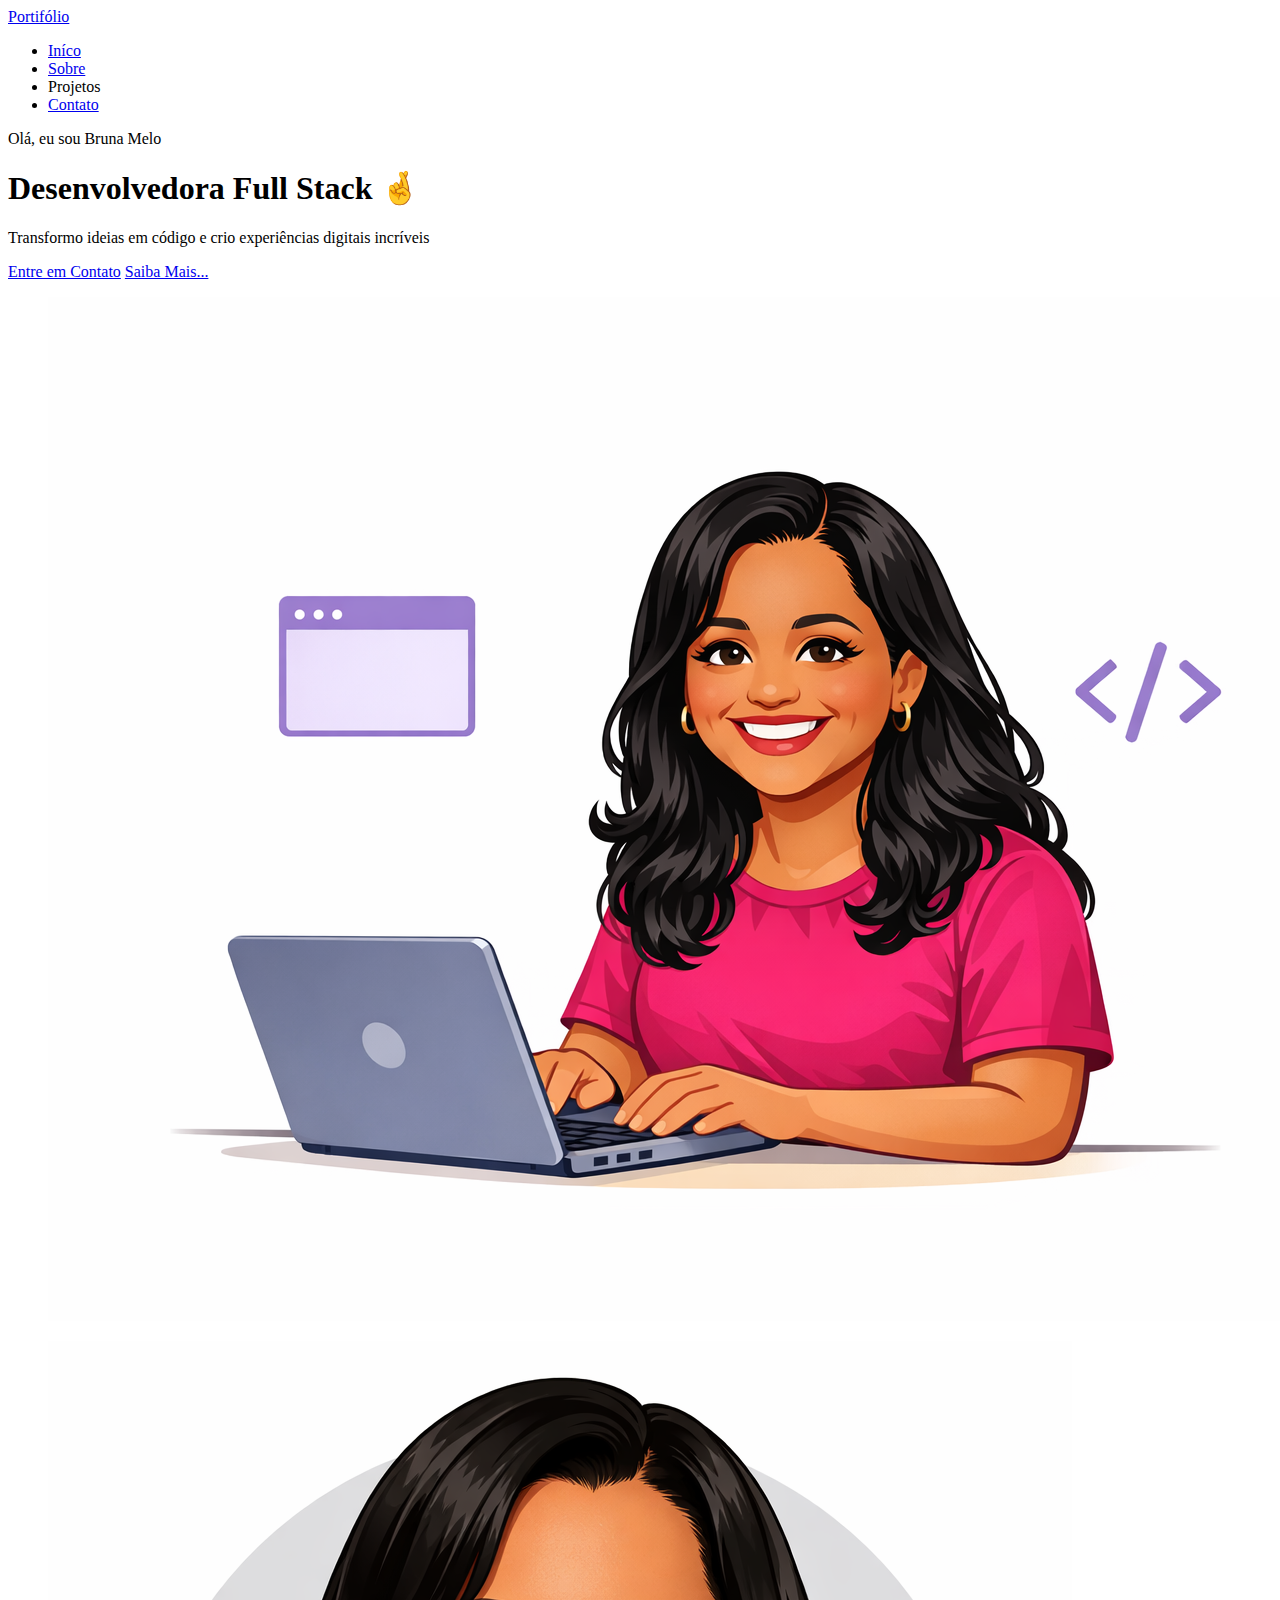
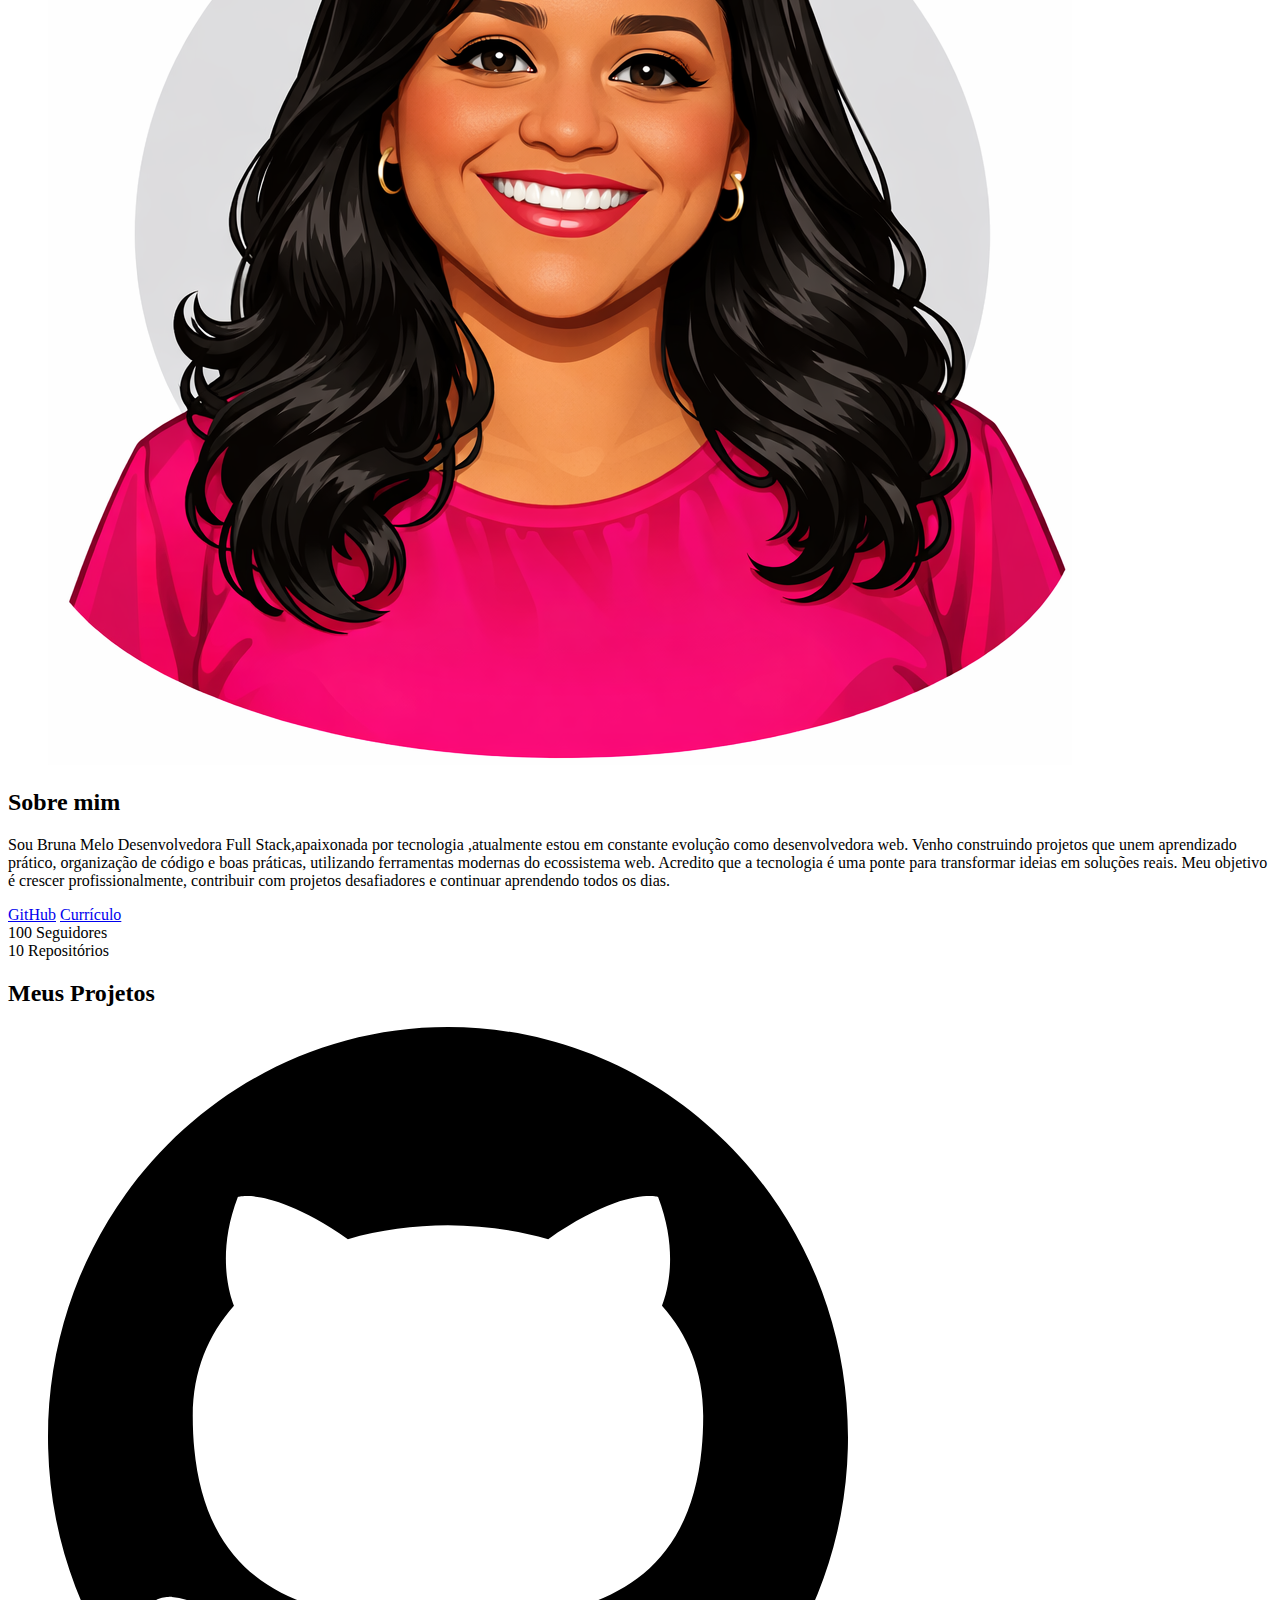
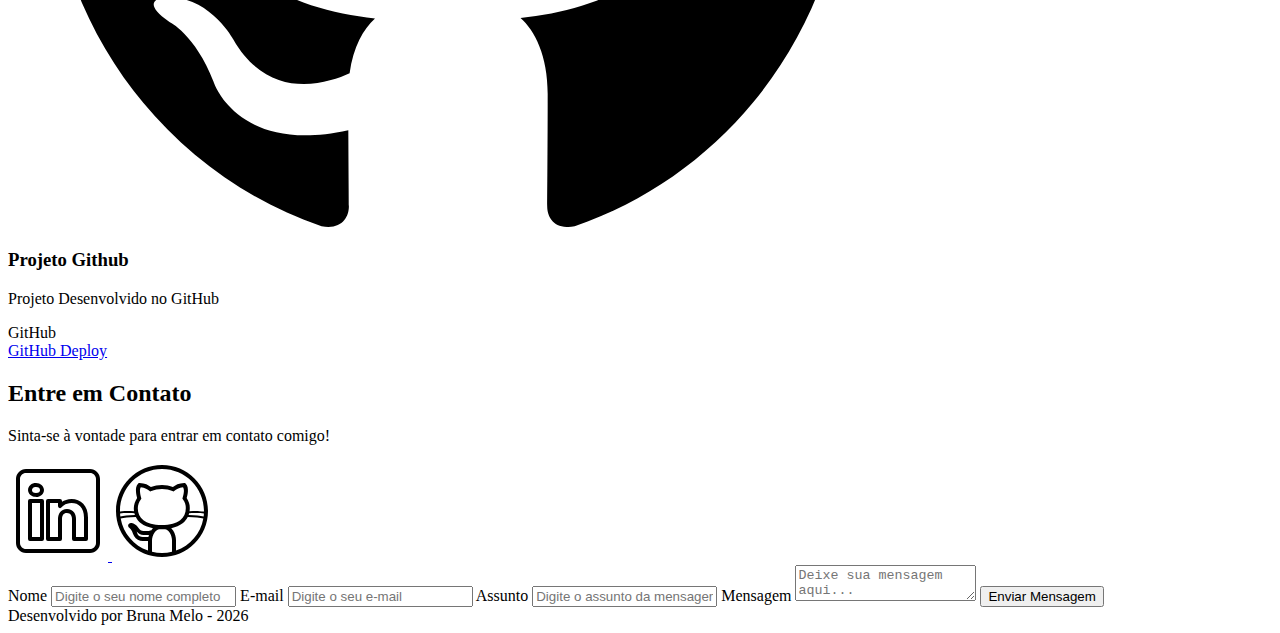
<file: index.html>
<!DOCTYPE html>
<html lang="pt-br">
<head>
    
    <meta charset="UTF-8">
	
    <meta name="viewport" content="width=device-width, initial-scale=1.0">
	
    <meta name="author" content="Bruna Melo">
    <meta 
        name="description"
        content="Portfólio da Generation Brasil, 
                desenvolvedora Full Stack especializada em criar experiências 
                digitais incríveis. Conheça meus projetos e entre em contato."
    >
    <meta name="robots" content="index, follow">

    <link rel="icon" type="image/svg+xml" href="./assets/img/favicon.svg">

    <title>Portfólio - Bruna Melo</title>
</head>
<body>

  <header>
    <div class="menu-content">

      <a href="index.html" id="titutlo">Portifólio</a>

      <nav>
        <ul class="menu-list">
          <li><a href="#hero">Iníco</a></li>
          <li><a href="#about">Sobre</a></li>
          <li><a hrfe="#projects">Projetos</a></li>
          <li><a href="contact">Contato</a></li>
        </ul>
      </nav>
    </div>

  </header>

  <main>

    <section id="hero" class="section-container hero-container">

    <article class ="hero-content" >

        <span> Olá, eu sou Bruna Melo </span>
        <h1> Desenvolvedora Full Stack 🤞</h1>
        <p> Transformo ideias em código e crio experiências digitais incríveis</p>
      
      <div class="buttons-container">
        <a href="#contact" class="botao" >Entre em Contato</a>
        <a href="about" class="botao-outline">Saiba Mais...</a>
      </div>
    
    </article>

    <figure class="hero-image">
      <img src="./assets/img/ChatGPT Image 2 de fev. de 2026, 14_10_54.png"
            alt="Foto do autor."
            class="float-animation">
    </figure>

    </section>

    <!--Seção Sobre o autor-->
    <section id="about" class="section-container about-container">

      <figure class="about-image">
          <img src="./assets/img/ChatGPT Image 2 de fev. de 2026, 14_03_55.png" alt="Foto do perfil">

      </figure>

      <article class="about-content">
          <h2> Sobre mim </h2>
          <p>
               Sou Bruna Melo Desenvolvedora Full Stack,apaixonada por tecnologia ,atualmente estou em constante evolução como desenvolvedora web. 
               Venho construindo projetos que unem aprendizado prático, organização de código e boas práticas, utilizando ferramentas modernas do ecossistema web.
               Acredito que a tecnologia é uma ponte para transformar ideias em soluções reais. 
               Meu objetivo é crescer profissionalmente, contribuir com projetos desafiadores e continuar aprendendo todos os dias.
          </p>

          <div class="about-buttons-data">


            <div class="buttons-container">
                <a href="#" target="_blank" class="botao">GitHub</a>
                <a href="#"target="_blank"  class="botao-outline">Currículo</a>
            </div>


                  <div class="data-container">
                     <div class="data-item">
                     <span class="data-number">100</span>
                     <span class="data-label">Seguidores</span>
                  </div>
            

                   <div class="data-item">
                      <span class="data-number">10</span>
                      <span class="data-label">Repositórios</span>
                   </div>


            </div>
          </div>

      </article>

    </section>

    <!--SeçãProjetos do Autor-->
    <section id="projects" class="section-container projects-container">
        <h2>Meus Projetos</h2>

    <!--Swiper Container-->
        <div class="swiper projects-swiper">
             <div class="swiper-wrapper">
                 <div class="swiper-slide">

                      <article classe="project-card">
                          <figure class="project-image">
                               <img src="./assets/icons/githublack.svg"
                               alt="Ícone Github">
                          </figure>


                          <div class="project-content">

                            <h3>Projeto Github</h3>
                            <p>Projeto Desenvolvido no GitHub</p>


                              <div class="project-tags">
                                <span class="tag">GitHub</span>
                              </div>


                              <div class="project-buttons">
                                 <a href="#" target="_blank" class="botao botao-sm">
                                  GitHub
                                 </a>
                                 <a href="#" target="_blanck" class="botao-outline botao-sm">
                                  Deploy
                                 </a>

                              </div>
                          </div>

                      </article>
                
                 </div>
             </div>

             <!--Botões de navegação-->

             <div class="swiper-button-next"></div>
             <div class="swiper-button-prev"></div>

             <!--Paginação-->

             <div class="swiper-pagination"></div>
        </div>

    </section>

    <!--Seção Formulário de Contato e Redes Sociais-->
    <section id="contact" class="section-container contact-container">

    <!--REDES SOCIAIS-->  

      <article class="contact-info">
        <h2>Entre em Contato</h2>
        <p>Sinta-se à vontade para entrar em contato comigo!</p>


          <div class="social-container">
              <a href="#" target="_blank" class="social-icon" aria-label="LinkedIn">
                  <img src="./assets/icons/linkedin.svg" alt="Link para o LinkedIn">
              </a>

              <a href="#" target="_blank" class="social-icon" aria-label="GitHub">
                  <img src="./assets/icons/github.svg" alt="Link para o GitHub">
              </a>  

          </div>

      </article>

      <!--FORMULÁRIO-->
      
      <form id="formulario">

        <label for="nome">Nome</label>
        <input id="nome" name="nome" type="text" placeholder="Digite o seu nome completo">
        <span id="erro-nome"></span>


        <label for="email">E-mail</label>
        <input id="email" name="email" type="text" placeholder="Digite o seu e-mail">
        <span id="erro-email"></span>


        <label for="assunto">Assunto</label>
        <input id="assunto" name="assunto" type="text" placeholder="Digite o assunto da mensagem">
        <span id="erro-assunto"></span>


        <label for="mesagem">Mensagem</label>
        <textarea id="mesagem" name="mesagem" type="text" placeholder="Deixe sua mensagem aqui..."></textarea>
        <span id="erro-mesagem"></span>

        <button class="botao" type="submit">Enviar Mensagem</button>

      </form>

    </section>

  </main>

  <footer>

    Desenvolvido por Bruna Melo - 2026

  </footer>
    
</body>
</html>
</file>
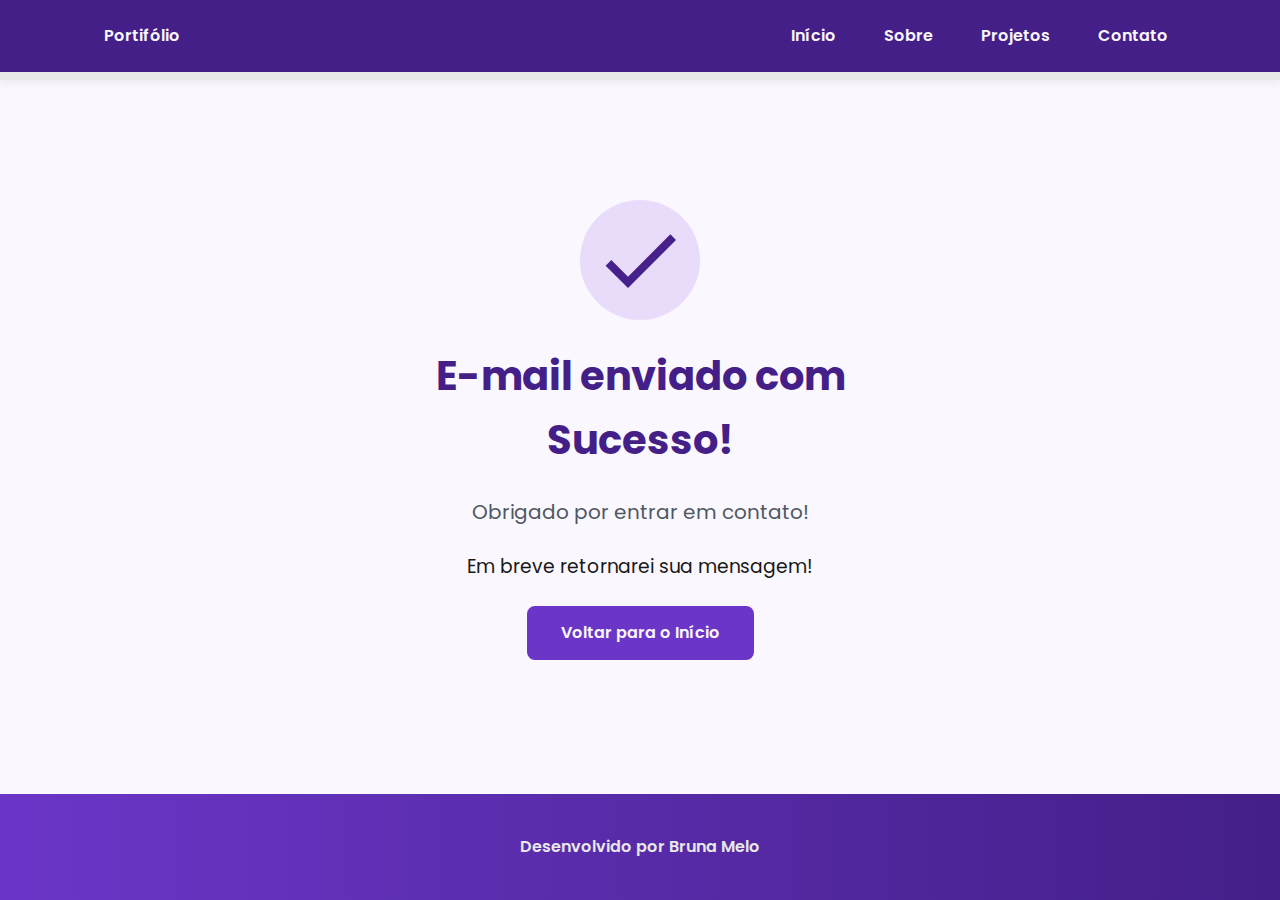
<file: success.html>
<!DOCTYPE html>
<html lang="pt-br">

<head>

   <!-- Fontes do Google -->
<link rel="preconnect" href="https://fonts.googleapis.com">
<link rel="preconnect" href="https://fonts.gstatic.com" crossorigin>

<!-- Fonte do Google - Poppins -->
<link href="https://fonts.googleapis.com/css2?family=Poppins&display=swap" rel="stylesheet">

    <meta charset="UTF-8">

    <meta name="viewport" content="width=device-width, initial-scale=1.0">

    <meta name="author" content="Bruna Melo">
    <meta name="description"
        content="Portfólio da Bruna Melo, desenvolvedora Full Stack especializado em criar experiências digitais incríveis. Conheça meus projetos e entre em contato.">
    <meta name="robots" content="index, follow">

    <link rel="icon" type="image/svg+xml" href="./assets/img/favicon.svg">

     <!-- Link para a Folha de Estilo da Página - CSS -->
    <link rel="stylesheet" href="./assets/css/style.css">

    <title>Portfólio - Bruna Melo</title>

</head>

<body>

    <!-- Cabeçalho da Página (header) -->
    <header>
        <div class="menu-content">
           <a href="index.html" id="titutlo">Portifólio</a>

           <nav>

                <ul class="menu-list">
                  <li><a href=index.html#hero>Início</a></li>
                  <li><a href=index.html#about>Sobre</a></li>
                  <li><a href=index.html#projects>Projetos</a></li>
                  <li><a href=index.html#contact>Contato</a></li>

                </ul>

           </nav>
        </div>


        
    </header>

    <!-- Seção Principal da Página (main) -->
    <main>

      <!--Mensagem de sucesso-->
      <section class="success-container">
        <article class="success-content">

          <figure class="success-icon">
            <img src="./assets/img/success.svg"
             alt="Ilustração de sucesso"
             class="float-animation"
             >          
          </figure>

          <h1>E-mail enviado com Sucesso!</h1>
          <h2>Obrigado por entrar em contato!</h2>
          <h3>Em breve retornarei sua mensagem!</h3>

          <a class="botao" href="index.html">Voltar para o Início</a>

        </article>
      </section>
        
    </main>

    <!-- Rodapé da Página (footer) -->
    <footer>

      Desenvolvido por Bruna Melo
        
    </footer>

</body>

</html>
</file>
<file: assets/css/style.css>
*{margin:0;
  padding:0;
  box-sizing: border-box;
  font-family: 'Poppins', sans-serif;
  font-weight: 400;
  text-decoration: none;
  outline: none;

}

:root {

/*Paleta de Cores - Purple */
--purple-50:  #f4eaff;
--purple-100: #e9dcfa;
--purple-200: #cdb3f0;
--purple-300: #b186e5;
--purple-400: #9460db;
--purple-500: #6b36c8;
--purple-600: #5b2ca0;
--purple-700: #4c2177;
--purple-800: #441f88;
--purple-900: #2a0e4d;

/*Cores Neutras*/

--gray-200: #e8e8e8;
--gray-400: #505861;
--black:    #171717;
--white:    #FAF7FF;

/*Cores de Estado*/

--error: #e63946;

/*Sombras*/

--shadow-sm: 0 0.25rem 0.5rem    rgba(0, 0, 0, 0.05);
--shadow-md: 0 0.25rem 0.75rem   rgba(107,54,200,0.3);
--shadow-lg: 0.5rem 1.5rem       rgba(107,54,200,0.2);


/*Espaçamentos*/

--spacing-xs:   0.5rem;
--spacing-sm:   1rem;
--spacing-md:   1.5rem;
--spacing-lg:   2rem;
--spacing-xl:   3rem;
--spacing-2xl:  4rem;


/*Tamanho de Fonte*/

--text-sm:    0.75rem;
--text-base:  1rem;
--text-lg:    1.25rem;
--text-xl:    1.5rem;
--text-2xl:    2rem;
--text-3xl:    2.5rem;

/*Border Radius*/

--radius-sm:   0.25rem;
--radius-md:   0.5rem;
--radius-lg:   1rem;
--radius-xl:   2rem;
--radius-full: 50%;

/*Animação Padrão*/

--transition-default: all 0.3s ease;

}

html {
       scroll-behavior:smooth;
}

body{
      display: flex;
      flex-direction: column;
      min-height: 100vh;
      background-color: var(--white);
      line-height: 1.6;
      color: var(--black);
}

main {
        flex:1;
}

.section-container {
  max-width: 70rem;
  margin: 0 auto;
  padding: var(--spacing-xl) var(--spacing-md);
  scroll-margin-top: 6rem;
}

.buttons-container {
  display: flex;
  gap: var(--spacing-sm);
}

.botao,
.botao-outline {
  display: inline-block;
  padding: 0.75rem 2rem;
  border: 0.15rem solid transparent;
  border-radius: var(--radius-md);
  font-size: var(--text-base);
  font-weight: 600;
  text-align: center;
  cursor: pointer;
  transition: var(--transition-default);
}

/* Botão preenchido (primário) */
.botao {
  border-color: var(--purple-500);
  background-color: var(--purple-500);
  color: var(--white);
}

.botao:hover {
  border-color: var(--purple-800);
  background-color: var(--purple-800);
  box-shadow: var(--shadow-md);
  transform: translateY(-0.25rem);
}

/* Botão outline (secundário) */
.botao-outline {
  border-color: var(--purple-500);
  background-color: transparent;
  color: var(--purple-500);
}

.botao-outline:hover {
  border-color: var(--purple-500);
  background-color: var(--purple-500);
  color: var(--white);
  transform: translateY(-0.25rem);
}

/*Modificador para botões pequenos(usado em projetos)*/


.botao.botao-sm,
.botao-outline.botao-sm {
    min-width: 6rem;
    padding: 0.25rem var(--spacing-sm);
    border-width:  0.125rem;
    border-radius: 0.25rem;
    font-size: var(--text-sm);

}

header {
  position: sticky;
  top: 0;
  z-index: 1000;
  width: 100%;
  height: 5rem;
  border-bottom: var(--spacing-xs) solid var(--gray-200);
  background-color: var(--purple-800);
  box-shadow: var(--shadow-sm);
}

header a {
  font-weight: 600;
  color: var(--white);
  transition: color 0.3s ease;
}

header a:hover {
  color: var(--purple-100);
}

header {
  position: sticky;
  top: 0;
  z-index: 1000;
  width: 100%;
  height: 5rem;
  border-bottom: var(--spacing-xs) solid var(--gray-200);
  background-color: var(--purple-800);
  box-shadow: var(--shadow-sm);
}

header a {
  font-weight: 600;
  color: var(--white);
  transition: color 0.3s ease;
}

header a:hover {
  color: var(--purple-100);
}

#titulo {
  font-size: var(--text-2xl);
  font-weight: 700;
}

.menu-content {
  display: flex;
  justify-content: space-between;
  align-items: center;
  max-width: 70rem;
  height: 100%;
  margin: 0 auto;
  padding: 0 var(--spacing-md);
}

.menu-list {
  display: flex;
  gap: var(--spacing-lg);
  list-style: none;
}

.menu-list a {
  padding: var(--spacing-xs);
}

.hero-container {
    display:flex;
    align-items:center;
    gap: var(--spacing-2xl);
    min-height: calc(100vh - 5rem);
  }

  .hero-content {
  display: flex;
  flex: 1;
  flex-direction: column;
  gap: var(--spacing-md);
}

.hero-content span {
  font-size: var(--text-xl);
  font-weight: 700;
}

.hero-content h1 {
  font-size: var(--text-3xl);
  font-weight: 700;
}

.hero-content p,
.about-content p,
.contact-info p {
  font-size: var(--text-lg);
  color: var(--gray-400);
}

.hero-image{
    display:flex;
    flex:1;
    justify-content: center;
}

.hero-image img{

  width: 100%;
  max-width: 100%;
  border-radius: var(--radius-xl);
}

/* Animação Flutuante */

@keyframes float {
  0%,
  100% {
          transform: translateY(0);
  }

  50% {
        transform: translateY(-1.25rem);
  }
}

.float-animation {
    animation: float 3s ease-in-out infinite;
}

.about-container{
  display:flex;
  align-items:center;
  gap:var(--spacing-2xl);
  margin:var(--spacing-2xl) auto;
  border-radius:var(--radius-lg);
  background-color:var(--gray-200);
}

.about-image {
    flex: 0 0 17.5rem;
}

.about-image img {
    width: 100%;
    border: 0.35rem solid var(--purple-500);
    border-radius: var(--radius-full);
    box-shadow: var(--shadow-lg);
}

.about-content h2,
.projects-container h2,
.contact-info h2{
    margin-bottom: var(--spacing-md);
    font-size: var(--text-3xl);
    font-weight: 700;
    color: var(--purple-800);
}

.about-content p{
    margin-bottom: var(--spacing-sm);
    text-align: justify;
}

.about-buttons-data{
    display: flex;
    justify-content: space-between;
    align-items: center;
    gap: var(--spacing-lg);
    margin-top: var(--spacing-lg);
}

.about-buttons-data .botao{
      margin-right: auto;
}

.data-container {
  display: flex;
  gap: var(--spacing-lg);
  margin-top: 0;
}

.data-item {
  display: flex;
  flex-direction: column;
  align-items: center;
}

.data-number {
  font-size: var(--text-xl);
  font-weight: 700;
  text-align: center;
  color: var(--purple-500);
}

.data-label {
  font-size: var(--text-base);
  text-align: center;
  color: var(--gray-400);
}

.projects-container{
    scroll-margin-top: 3rem;
    margin: var(--spacing-2xl) auto;
    text-align: center;
}

.projects-swiper {
    position: relative;
    width: 100%;
    padding: var(--spacing-sm) var(--spacing-xl) var(--spacing-xl);
    overflow: hidden;
}

.project-card{
  display:flex;
  flex-direction: column;
  width: 100%;
  height: 100%;
  border: 0.15rem solid var(--gray-200);
  border-radius: var(--radius-lg);
  background-color: var(--white);
  box-shadow: var(--shadow-sm);
  overflow: hidden;
  transition: var(--transition-default);
}

.project-card:hover {
   box-shadow: var(--shadow-lg);
}

.project-image {
    display: flex;
    align-items: center;
    justify-content: center;
    width: 100%;
    height: 10rem;
    background: linear-gradient(135deg, var(--purple-50)0%, var(--purple-100)100%);
}

.project-image img{
      width: 75%;
      height: 75%;
      max-width: 7rem;
      max-height: 7rem;
      object-fit: contain;
      transition: transform 0.3s ease;
}

.project-content {
  display: flex;
  flex: 1;
  flex-direction: column;
  padding: var(--spacing-md);
  text-align: left;
}

.project-content h3 {
  margin-bottom: 0.75rem;
  font-size: var(--text-lg);
  font-weight: 700;
}

.project-content p {
  flex: 1;
  margin-bottom: var(--spacing-sm);
  font-size: 0.95rem;
  color: var(--gray-400);
}

.project-tags {
  display: flex;
  flex-wrap: wrap;
  gap: var(--spacing-xs);
}

.tag {
  padding: 0.375rem 0.75rem;
  border-radius: var(--radius-sm);
  background-color: var(--purple-100);
  font-size: var(--text-sm);
  font-weight: 600;
  color: var(--purple-800);
}

.project-buttons {
    display:flex;
    justify-content: center;
    align-items: center;
    gap: 0.75rem;
    margin-top:var(--spacing-sm);
}

.swiper-wrapper{
    align-items:stretch;
}

.swiper-slide{
    display:flex;
    height: flex;
}

.swiper-button-next,
.swiper-button-prev {
  width: 3rem;
  height: 3rem;
}

.swiper-button-next:after,
.swiper-button-prev:after {
  font-size: var(--text-lg);
  color: var(--purple-500);
}

.swiper-button-next:hover:after,
.swiper-button-prev:hover:after {
  color: var(--purple-900);
}

.swiper-pagination-bullet {
    width: 0.75rem;
    height: 0.75rem;
    background-color: var(--gray-200);
    opacity: 1;
}

.swiper-pagination-bullet-active {
    width: var(--spacing-lg);
    border-radius: var(--radius-sm);
    background-color: var(--purple-500);
}

.contact-container {
    display:grid;
    grid-template-columns: 1fr 1fr;
    gap: var(--spacing-2xl);
}

.contact-info h2{
  margin-bottom: var(--spacing-md);
}

.contact-info p{
  margin-bottom: var(--spacing-lg);
}

.social-container{
  display: flex;
  justify-content: center;
  gap: var(--spacing-xl);
}
.social-icon {
  width: 5rem;
  height: 5rem;
  padding: 0.75rem;
  border-radius: var(--radius-md);
  transition: var(--transition-default);
}

.social-icon img {
  width: 100%;
  filter: brightness(0) saturate(100%);
  transition: filter 0.3s ease;
}

.social-icon:hover img {
  filter: brightness(0)
          saturate(100%)
          invert(42%)
          sepia(93%)
          saturate(1352%)
          hue-rotate(243deg)
          brightness(79%)
          contrast(91%);
}
 form {
  display:flex;
  flex-direction: column;
  gap: 0.75rem;
 }

 form label {
    font-size: var(--text-base);
    font-weight: 600;
 }

 form input,
 form textarea{
      width: 100%;
      padding: 0.5rem var(--spacing-sm);
      border: 0.25rem solid var(--gray-200);
      border-radius: var(--radius-md);
      font-family: inherit;
      font-size: var(--text-base);
      transition: border-color 0.3s ease;
 }

 form input:focus,
 form textarea:focus {
      border-color: var(--purple-500);
      outline: none;
 }

 form textarea{
    min-height: 5rem;
    resize: none;
 }

 form span {
    margin-top: -0.75rem;
    font-size:var(--text-sm);
    color:var(--error);
 }

 footer {
    padding: 2.5rem;
    background: linear-gradient(to right, var(--purple-500), var(--purple-800));
    font-weight: 600;
    text-align: center;
    color:var(--gray-200);
 }

 .success-container{
    display: flex;
    flex-direction: column;
    justify-content: center;
    align-items: center;
    width: 100%;
    min-height: calc(100vh - 12.5rem);
    padding: var(--spacing-xl) var(--spacing-md);
 }

 .success-content{
    display: flex;
    flex-direction: column;
    align-items: center;
    gap: var(--spacing-md);
    max-width: 37.5rem;
    text-align:center;
 }

 .success-content h1 {
    font-size: var(--text-3xl);
    font-weight: 700;
    color:var(--purple-800);
 }

 .success-content h2{
    font-size: var(--text-lg);
    color:var(--gray-400);
 }

 .success-icon{
    display:flex;
    align-items: center;
    justify-content: center;
    width: 7.5rem;
    height: 7.5rem;
    border-radius: var(--radius-full);
    background-color: var(--purple-100);
 }

 .success-icon img {
      width: 6rem;
      height: 6rem;
      filter:brightness()
             saturate(100%)
             invert(11%)
             sepia(69%)
             saturate(3759%)
             hue-rotate(256deg)
             brightness(101%)
             contrast(96%);
 }
  /*Tablet*/

 @media screen and (max-width: 1024px) {

  /*Layout*/

  .section-container{
      padding: var(--spacing-lg) var(--spacing-md);
  }
  /*Tipografia*/

  .section-container h1{
      font-size: var(--text-3xl);
  }
  
  .section-container h2{
     font-size: var(--text-2xl);
  }
  .section-container p {
     font-size: var(--text-base);
  }
  .section-container span {
      font-size: var(--text-lg);
  }
  .success-content h1 {
    font-size: var(--text-3xl)
  }
  .success-content h2 {
    font-size: var(--text-xl);
  }
  /*Header - Oculta menu em telas pequendas*/

  @media (max-width: 768px){
    .menu-list{
      display: none;
    }
  }
/*Hero*/

.hero-container{
  flex-direction: column-reverse;
  gap: var(--spacing-lg);
  min-height: 60vh;
  text-align: center;
}

.hero-content,
.hero-image{
  width: 90%;
}

.hero-image img{
  object-fit: cover;
}

.buttons-container{
  justify-content: center;
  width: 100%;
}

.hero-container .botao,
.hero-container .botao-outline{
    padding: 0.75rem 1.5rem;
    font-size: 0.95rem;
    white-space: nowrap;
}

/*About*/

.about-container{
  flex-direction: column;
  gap:var(--spacing-md);
  margin:var(--spacing-lg);
  padding: var(--spacing-lg);
}

.about-image {
  flex: 0 0  auto;
  width: 100%;
  display: flex;
  justify-content: center;
}
.about-image img {
  max-width: 16rem;
  width: 100%;
}

.about-content{
  width: 100%;
}
.about-buttons-data{
   flex-direction: column;
   gap:var(--spacing-md);
   align-items: stretch;
}
.about-buttons-data .botao{

  margin-right:0;

}
.data-container{
    justify-content: center;
    width: 100%;
}

/*Projects*/

.projects-container{
  margin:var(--spacing-lg) auto 0;
}
.projects-swiper{
  margin: 0;
  padding: var(--spacing-sm) var(--spacing-lg) 2.5rem;
}
.project-card{
    width: 100%;
    height: 30rem;
    min-height: 30rem;
    max-height: 30rem;
    max-width: 100%;
}
.project-content {
    display: flex;
    flex-direction: column;
    justify-content: space-between;
    height: 100%;
}

.project-content p {
    flex: 1;
    overflow: hidden;
}

.project-tags {
    min-height: 2.5rem;
    align-items: flex-start;
}

.swiper-wrapper {
    align-items: stretch;
}

.swiper-slide {
    display: flex;
    justify-content: center;
    align-items: stretch;
    height: auto;
}

.swiper-button-next,
.swiper-button-prev {
    display: none;
}

/* Contact */
.contact-container {
    grid-template-columns: 1fr;
    gap: var(--spacing-lg);
    width: 90%;
    margin: 0 auto;
}

/* Success Page */
.success-container {
    padding: var(--spacing-xl) var(--spacing-md);
    min-height: calc(100vh - 10rem);
}

.success-content {
    gap: var(--spacing-lg);
    max-width: 35rem;
}

.success-icon {
    width: 6rem;
    height: 6rem;
}

.success-icon img {
    width: 5rem;
    height: 5rem;
}

 }

 /*Celular*/

 @media screen and (max-width: 480px) {

    /* Layout */
    .section-container {
        padding: var(--spacing-md) var(--spacing-sm);
    }

    /* Tipografia Mobile */
    .section-container h1 {
        font-size: var(--text-xl);
    }

    .section-container h2 {
        font-size: var(--text-xl);
    }

    .section-container p {
        font-size: var(--text-base);
    }

    .section-container span {
        font-size: var(--text-lg);
    }

    .success-content h1 {
        font-size: var(--text-xl);
    }

    .success-content h2 {
        font-size: var(--text-base);
    }

    /* Header */
    #titulo {
        font-size: var(--text-xl);
    }

    .menu-list {
        display: none;
    }

    /* Hero */
.hero-container {
    gap: var(--spacing-sm);
}

.hero-content {
    gap: var(--spacing-xs);
    width: 100%;
}

.buttons-container {
    flex-direction: column;
    gap: 0.75rem;
    width: 100%;
}

.buttons-container .botao,
.buttons-container .botao-outline {
    width: 100%;
}

.hero-container .botao,
.hero-container .botao-outline {
    padding: 0.75rem 1rem;
    font-size: 0.95rem;
    white-space: nowrap;
}

.hero-image {
    width: 100%;
}

.hero-image img {
    max-width: 20rem;
}

/* About */
.about-container {
    margin: var(--spacing-lg) 0.5rem;
    padding: var(--spacing-md);
}

.about-image img {
    max-width: 14rem;
}

.about-buttons-data .botao,
.about-buttons-data .botao-outline {
    width: 100%;
    padding: 0.75rem var(--spacing-lg);
    font-size: var(--text-base);
    text-align: center;
}

.data-number {
    font-size: var(--text-lg);
}

.data-label {
    font-size: var(--text-sm);
}

/* Projects */
.projects-container {
    margin: var(--spacing-lg) auto 0;
}

.projects-swiper {
    position: relative;
    margin: 0;
    padding: var(--spacing-sm) 0 2rem 0;
    overflow: visible;
}

.project-card {
    width: 100%;
    height: 20rem;
    max-width: 20rem;
}

.project-image {
    height: 10rem;
}

.project-content {
    padding: var(--spacing-md);
}

.project-content h3 {
    font-size: 1.25rem;
}

.project-content p {
    font-size: 0.95rem;
}
/* Contact */
.contact-container {
    width: 100%;
}

.contact-info p {
    margin-bottom: var(--spacing-md);
}

.social-container {
    flex-wrap: wrap;
    gap: var(--spacing-lg);
    margin-bottom: var(--spacing-xs);
}

.social-icon {
    width: 4rem;
    height: 4rem;
}
/* Formulário */
form {
    gap: var(--spacing-sm);
}

form label {
    font-size: 0.95rem;
}

form input,
form textarea {
    padding: 0.75rem;
    font-size: var(--text-base);
}

form button {
    padding: 0.75rem var(--spacing-md);
    font-size: var(--text-base);
}
footer {
    padding: var(--spacing-md) var(--spacing-sm);
    font-size: var(--text-sm);
}
}
</file>
